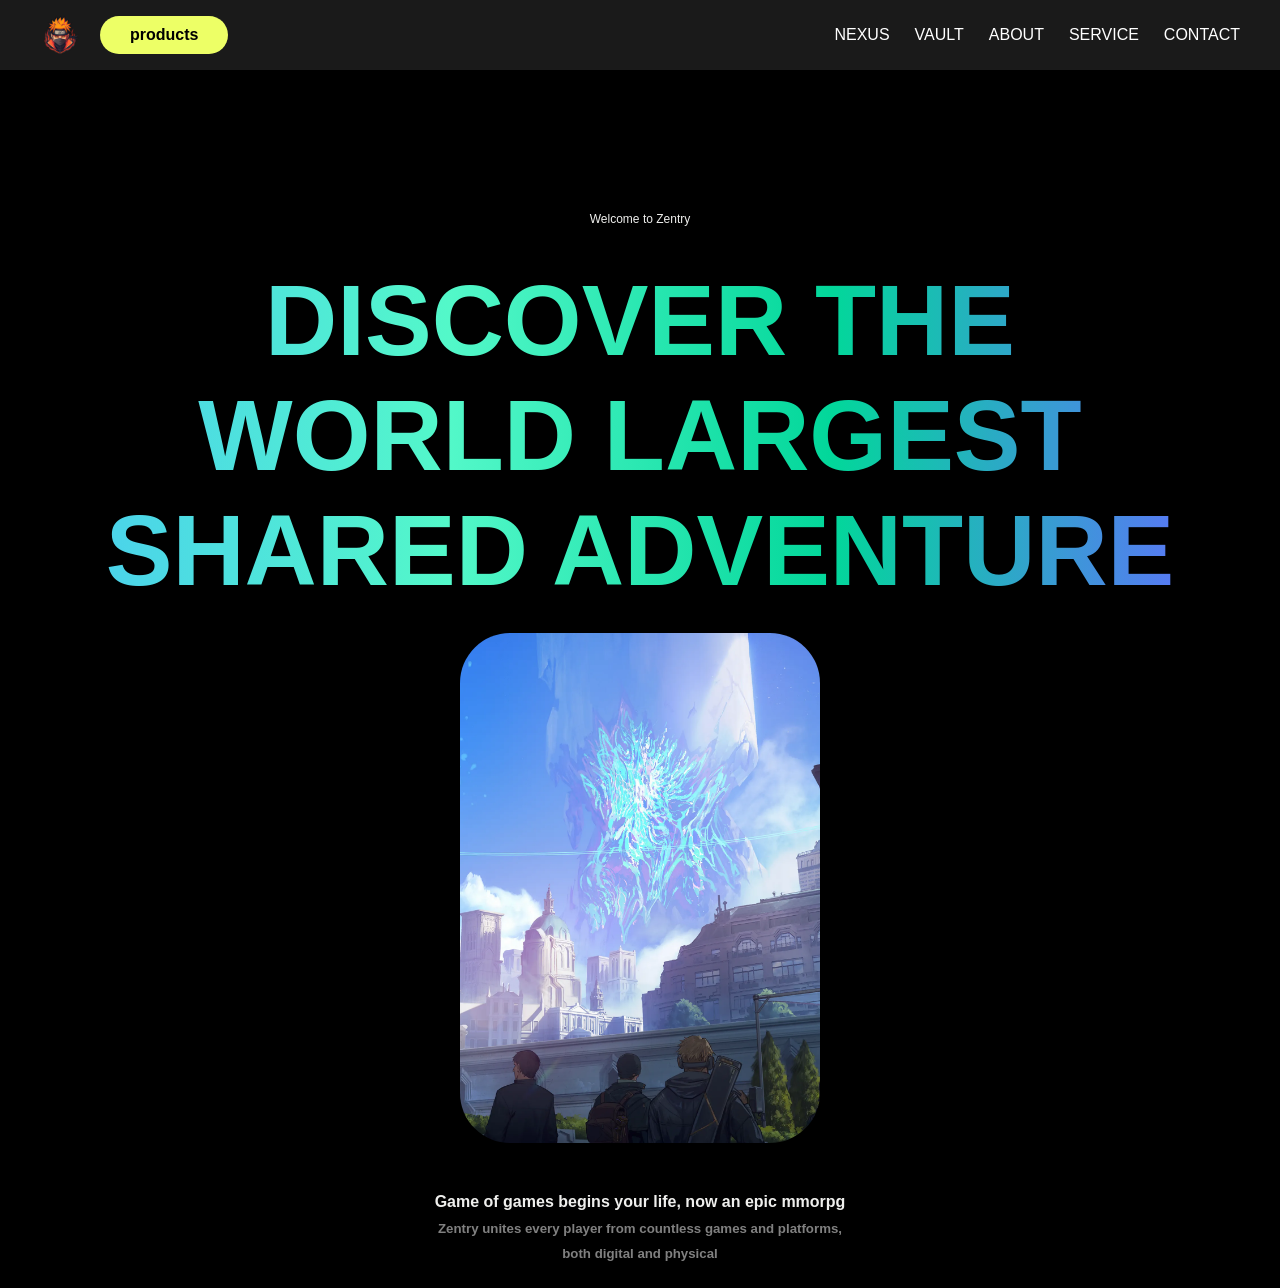
<file: about.html>
<!DOCTYPE html>
<html lang="en">
<head>
    <meta charset="UTF-8">
    <title>About - Zentry</title>
    <link rel="stylesheet" href="style.css">
    <link href='https://unpkg.com/boxicons@2.1.4/css/boxicons.min.css' rel='stylesheet'>
</head>
<body>
    <div class="main-box">
        <header>
            <div class="head-left">
                <img src="img/Logo.png" alt="logo">
                <a href="https://store.epicgames.com/" target="_blank" class="products-link-btn">products</a>
            </div>
            <div class="head-right">
                <p><a href="index.html">NEXUS</a></p>
                <p><a href="vault.html">VAULT</a></p>
                <p><a href="about.html">ABOUT</a></p>
                <p><a href="service.html">SERVICE</a></p>
                <p><a href="contact.html">CONTACT</a></p>
            </div>
        </header>

        <section id="about" class="about-section">
            <p>Welcome to Zentry</p>
            <h1>DISCOVER THE WORLD LARGEST SHARED ADVENTURE</h1>
            <div class="image-box">
                <img src="img/about.webp" alt="about image">
            </div>
            <h4>Game of games begins your life, now an epic mmorpg</h4>
            <h5>Zentry unites every player from countless games and platforms, both digital and physical</h5>
        </section>
    </div>
</body>
</html>
</file>
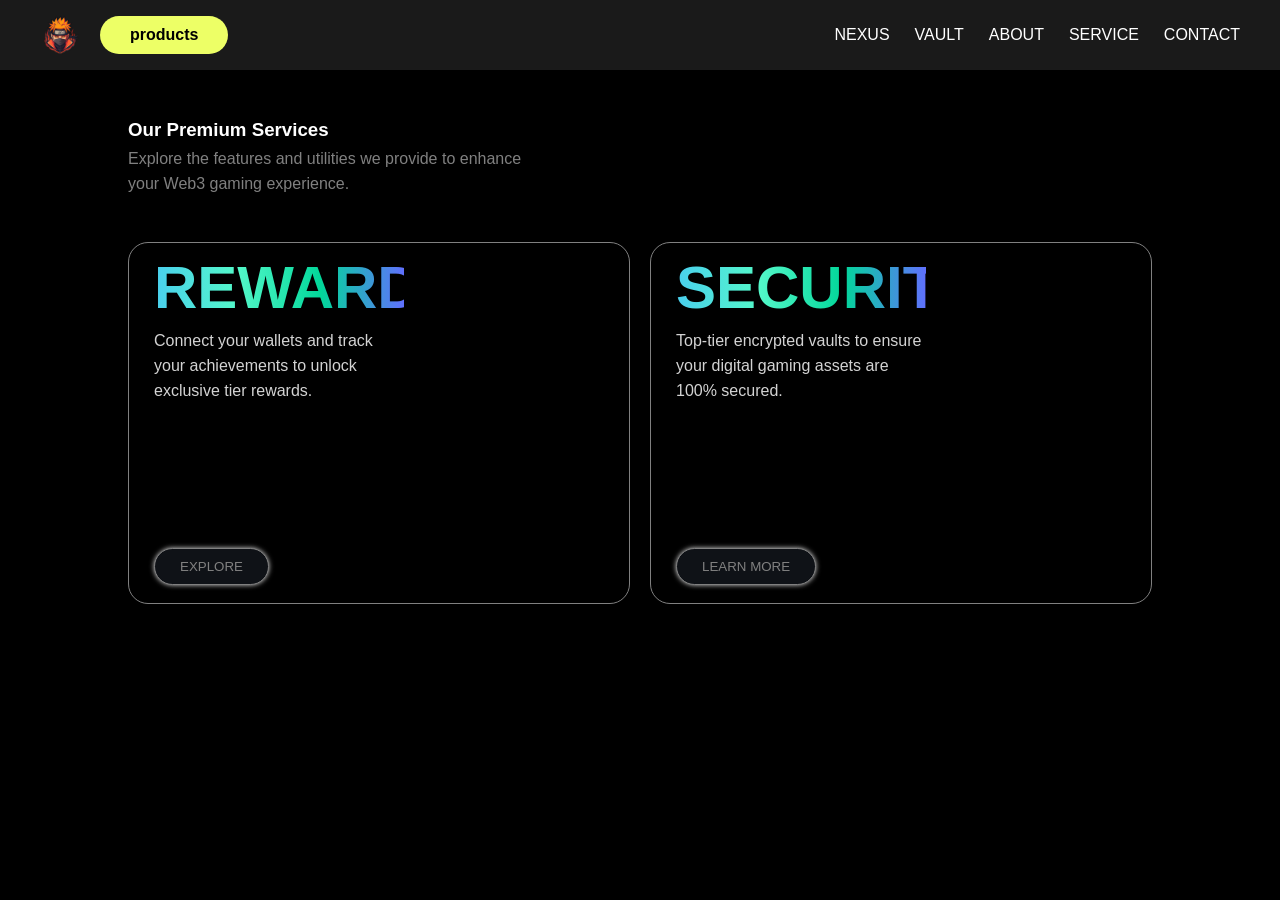
<file: service.html>
<!DOCTYPE html>
<html lang="en">
<head>
    <meta charset="UTF-8">
    <title>Services - Zentry</title>
    <link rel="stylesheet" href="style.css">
    <link href='https://unpkg.com/boxicons@2.1.4/css/boxicons.min.css' rel='stylesheet'>
</head>
<body>
    <div class="main-box">
        <header>
            <div class="head-left">
                <img src="img/Logo.png" alt="logo">
                <a href="https://store.epicgames.com/" target="_blank" class="products-link-btn">products</a>
            </div>
            <div class="head-right">
                <p><a href="index.html">NEXUS</a></p>
                <p><a href="vault.html">VAULT</a></p>
                <p><a href="about.html">ABOUT</a></p>
                <p><a href="service.html">SERVICE</a></p>
                <p><a href="contact.html">CONTACT</a></p>
            </div>
        </header>

        <section class="info-section">
            <h3>Our Premium Services</h3>
            <p>Explore the features and utilities we provide to enhance your Web3 gaming experience.</p>
            <div class="info-cards">
                <div class="card">
                <h1>REWARDS</h1>
                <p>Connect your wallets and track your achievements to unlock exclusive tier rewards.</p>
                <a href="vault.html"><button>EXPLORE</button></a>
                </div>
                <div class="card">
                <h1>SECURITY</h1>
                <p>Top-tier encrypted vaults to ensure your digital gaming assets are 100% secured.</p>
                <a href="about.html"><button>LEARN MORE</button></a>
                </div>
            </div>
        </section>
    </div>
</body>
</html>
</file>
<file: style.css>
body{
    margin: 0;
    padding: 0;
    background-color:black;
    scroll-behavior: smooth;
}
.main-box{
    font-family: Arial, Helvetica, sans-serif;
    color: white;
    display: flex;
    flex-direction: column;
    align-items: center;
    position: relative;
}
header{
    position:absolute;
    top: 0;
    left: 0;
    right: 0;
    display: flex;
    align-items: center;
    justify-content: space-between;
    padding: 10px 40px;
    z-index: 999;
    background-color:#4b4b4b5b;
    backdrop-filter: blur(10px);
}
.head-left{
    display: flex;
    align-items: center;
}
.head-left img{
   height: 40px;
   width: 40px;
    margin-right: 20px;
}
.products-link-btn{
    border: none;
    background-color: #edff66;
     color: black;
     text-decoration: none;
     display: inline-block;
    padding: 10px 30px;
    border-radius: 20px;
    font-weight:700;
    cursor: pointer;
    transition: 0.3s;
}
.head-left .products-link-btn:hover{
   opacity: 0.7;
}
.head-right{
display:flex
}
.head-right a{
    text-decoration: none;
    padding-left: 25px;
    color: white;
    font-weight: 15px;
}
.home-section{
    position: relative;
    height: 100vh;
    width: 100%;
    overflow: hidden;
}
.vid-section{
    width: 100%;
    height: 100%;
    position:relative
}
.hero-video{
    width: 100%;
    height: 100%;
    object-fit: cover;
}
.hero-info{
    z-index: 1;
    position: absolute;
    top: 80px;
    left: 50px;
}
.hero-info h1{
    font-size: 120px;
    font-family: Impact, Haettenschweiler, 'Arial Narrow Bold', sans-serif;
    font-weight:900;
    font-style:normal;
    margin-top:30px;
    margin-bottom: 20px;
}
.hero-info p{
    color: white;
    max-width: 210px;
}
.trailer-btn{
    
background-color:#edff66;
    border:2px solid #edff66;
    padding: 10px 40px;
    border-radius: 20px;
    cursor: pointer;
     color: black;
     text-decoration: none;
     display: inline-block;
}
.trailer-btn:hover{
    background-color: transparent;
    color: #efefed;
    box-shadow: 0 0 15px #edff66;

}
.gaming-text{
    font-size: 120px;
    font-family: Impact, Haettenschweiler, 'Arial Narrow Bold', sans-serif;
    margin: 0;
    position: absolute;
    right: 20px;
    bottom: 30px;
}
.next-btn{
    height: 200px;
    width: 200px;
    position: absolute;
    left: 45%;
    bottom: 45%;
    background-color: #edff66;
    border-radius: 50%;
    display: flex;
    align-items: center;
    justify-content: center;
    color: black;
    font-size: 30px;
    font-weight: bold;
    z-index: 100;
    cursor: pointer;
    opacity: 0;
    transition: 0.6s;
}
.next-btn:hover{
height: 200px;
width: 200px;
box-shadow: 0 0 15px #f9faf6;
opacity: 1
}
.about-section{
    height: 100;
    width: 100%;
    margin-top: 200px;
    display: flex;
    flex-direction: column;
    align-items: center;
    color:#efefed
}
.image-box{
    width: 360px;
    height: 510px;
    overflow: hidden;
    display: flex;
    justify-content: center;
    align-items: center;
    border-radius: 50px;
}
.image-box img{
    width: 100%;
    height: 100%;
    object-fit: cover;
}
.about-section p{
    font-size: 12px;
    font-weight: 500;
    
}
.about-section h1{
    font-size: 100px;
    font-weight: 900;
    font-family: Impact, Haettenschweiler, 'Arial Narrow Bold', sans-serif;
    font-weight: 900px;
    max-width: 1150px;
    text-align: center;
    margin: 25px 0;
    text-transform: uppercase;
    background: linear-gradient(to right ,#4acfee, #53f8c9,#02d79a,#6070fd,#2a46ff,#0099ff,#4acfee);
    background-size: 200%;
    background-clip: text;
    -webkit-background-clip: text;
    -webkit-text-fill-color: transparent;
    animation: animate-gradient 2.5s linear infinite;

}
@keyframes animate-gradient{
    to{
        background-position: 200%;
    }
}
.about-section h4{
    margin-top: 50px;
    margin-bottom: 0;
}
.about-section h5{
    margin-top: 5px;
    color: gray;
    max-width: 425px;
    text-align: center;
    line-height: 25px;
}
 .info-section{
    display: flex;
    position: relative;
    margin-top: 100px;
    width: 80%;
    flex-direction: column;
 }
 .info-section h3{
    margin-bottom: 0;
 }   
.info-section p{
    margin-top: 5px;
    color: gray;
    max-width: 400px;
    line-height: 25px;

}
.info-cards{
    display: grid;
    grid-template-columns: auto auto;
    gap: 20px;
    height: 100%;
    width: 100%;
    margin-top: 30px;
}
.card{
    width: auto;
    height: 40vh;
    overflow: hidden;
    position: relative;
    border-radius: 20px;
    border: 1px solid gray;
    transition: 0.5s;
}
.card h1{
    position:absolute;
    top: 10px;
    left: 5%;
    margin: 0;
    font-family: Impact, Haettenschweiler, 'Arial Narrow Bold', sans-serif;
    font-size: 60px;
    z-index: 1;
     background: linear-gradient(to right ,#4acfee, #53f8c9,#02d79a,#6070fd,#2a46ff,#0099ff,#4acfee);
    background-size: 200%;
    background-clip: text;
    -webkit-background-clip: text;
    -webkit-text-fill-color: transparent;
    animation: animate-gradient 2.5s linear infinite;
    max-width: 250px;
}
.card p{
    position: absolute;
    top: 80px;
    left: 5%;
    color: lightgray;
    z-index: 1;
    max-width: 250px;
}
.card video{
    width: 100%;
    height: 100%;
    object-fit: cover;
}
.card button{
    position: absolute;
    bottom: 5%;
    left: 5%;
    padding: 10px 25px;
    background-color: #0f1217;
    border:1px solid gray;
    color: gray;
    border-radius :20px;
    box-shadow: 0 0 5px lightgray;
    cursor: pointer;
    transition: 0.3s;
}
.card button:hover{
    box-shadow: 0 0 15px lightgray;
    opacity: 0.7;
}
.card:hover{
    box-shadow: 0 0 15px lightgray;
}
.contact-secction{
    display: flex;
    flex-direction: column;
    align-items: center;
    margin-top: 100px;
    position: relative;
    width: 100%;
    height: 100vh;

}
.contact-secction .img1{
    position:absolute;
    right: 20px;
    top: 10px;
    height: 400px; 
    clip-path: polygon(32% 0, 94% 0, 74% 100%, 0% 100%);
}
.contact-secction .img2{
    position:absolute;
    left: 50px;
    top: 10px;
    height: 200px; 
        clip-path: polygon(35% 6%, 75% 0%, 100% 50%, 75% 100%,36% 95%, 8% 49%);
}
.contact-secction .img3{
    position:absolute;
    left: 5%;
    bottom: 30%;
    height: 250px; 
    width: 250px;
    clip-path: polygon(52% 5%, 100% 38%, 82% 100%, 34% 93%, 0% 38%);
}
.contact-secction p{
    margin-top: 100px;
}
.contact-secction h1{
    font-family: Impact, Haettenschweiler, 'Arial Narrow Bold', sans-serif;
    text-align: center;
    font-size: 70px;
    max-width: 550px;
     background: linear-gradient(to right ,#4acfee, #53f8c9,#02d79a,#6070fd,#2a46ff,#0099ff,#4acfee);
    background-size: 200%;
    background-clip: text;
    -webkit-background-clip: text;
    -webkit-text-fill-color: transparent;
    animation: animate-gradient 2.5s linear infinite;
}
.contact-secction button{
    padding: 10px 25px;
    background-color: #0f1217;
    border:1px solid gray;
    color: gray;
    border-radius :20px;
    box-shadow: 0 0 5px lightgray;
    cursor: pointer;
    transition: 0.3s;
}
.contact-secction button:hover{
    box-shadow: 0 0 15px lightgray;
    opacity: 0.7;
}
.footer{
    display: flex;
    align-items: center;
    justify-content: space-between;
    background-color:#454242;
    backdrop-filter: blur(10px);
    width: 100%;
    height: 100px;
}
.footer p{
    margin:0 20px;
}
.footer ul{
    display: flex;
    list-style: none;
}
.footer a{
    text-decoration: none;
    color: white;
    padding: 7px 7px;
    border-radius: 50px;
    border: 1px solid rgb(33, 31, 180);
    transition: 0.3s;
    margin: 0 10px;
}
</file>
